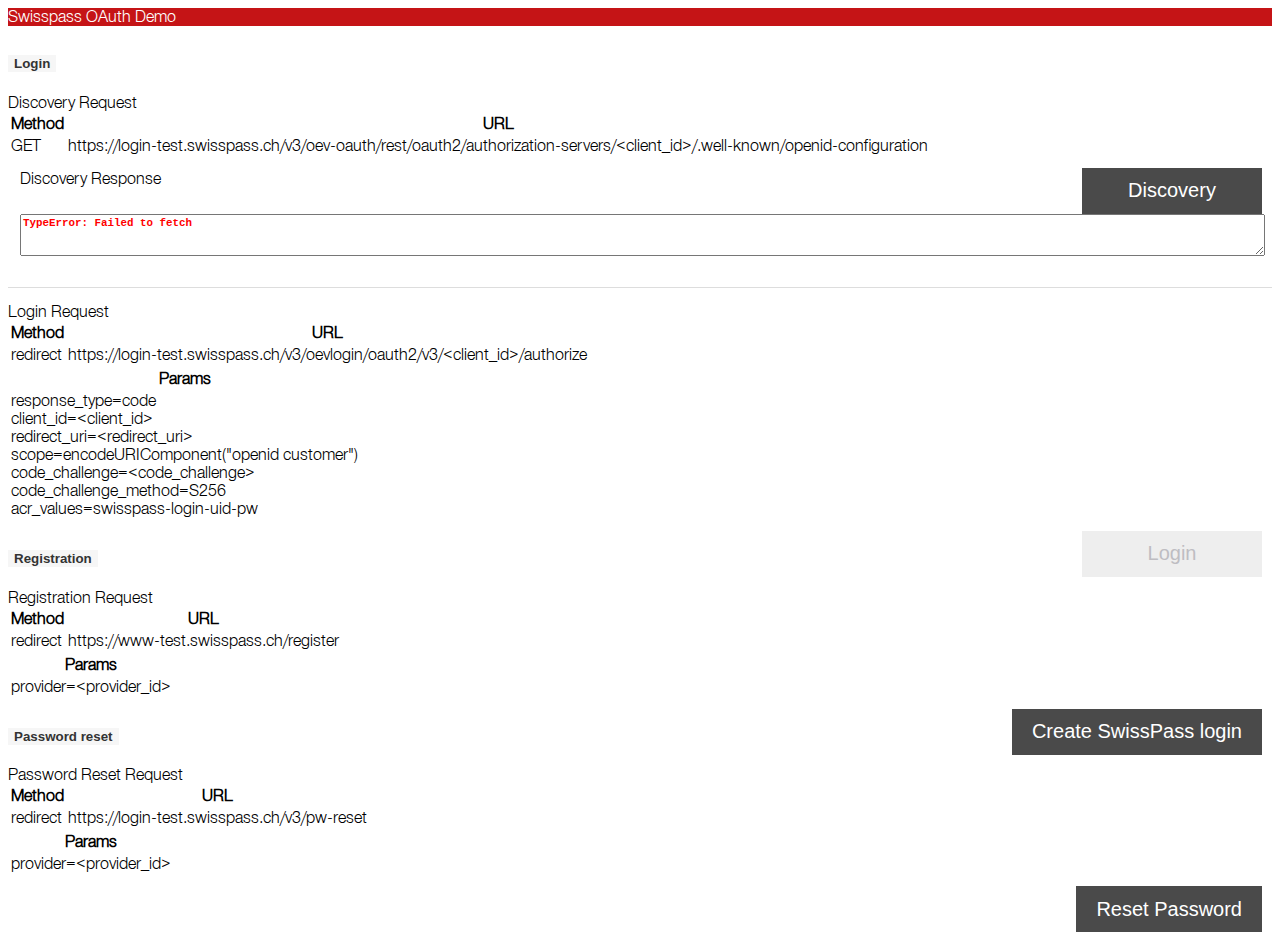
<file: demoapp/index.html>
<!DOCTYPE html>
<html lang="en">
  <head>
    <meta charset="utf-8" />
    <meta name="viewport" content="width=device-width, initial-scale=1.0" />
    <link rel="stylesheet" href="style.css" />
    <!--bootstrap css-->
    <link
      href="https://cdn.jsdelivr.net/npm/bootstrap@5.3.2/dist/css/bootstrap.min.css"
      rel="stylesheet"
      integrity="sha384-T3c6CoIi6uLrA9TneNEoa7RxnatzjcDSCmG1MXxSR1GAsXEV/Dwwykc2MPK8M2HN"
      crossorigin="anonymous"
    />
    <title>Swisspass OAuth Demo</title>
  </head>
  <header>
    <nav class="navbar" id="navbar">
      <div class="container-fluid">
        <span class="navbar-brand mb-0 h1" id="navbar-text"
          >Swisspass OAuth Demo</span
        >
      </div>
    </nav>
  </header>
  <main>
    <body id="bootstrap-override-body">
      <!--bootstrap js-->
      <script
        src="https://cdn.jsdelivr.net/npm/bootstrap@5.3.2/dist/js/bootstrap.bundle.min.js"
        integrity="sha384-C6RzsynM9kWDrMNeT87bh95OGNyZPhcTNXj1NW7RuBCsyN/o0jlpcV8Qyq46cDfL"
        crossorigin="anonymous"
      ></script>
      <script type="module" defer src="main.js"></script>
      <script type="module" defer src="utilities/setExampleContent.js"></script>
      <div class="container">
        <!--content when logged out-->
        <div class="accordion" id="accordionLoggedOut">
          <!--Login-->
          <div class="accordion-item">
            <h2 class="accordion-header">
              <button
                class="accordion-button collapsed"
                type="button"
                data-bs-toggle="collapse"
                data-bs-target="#collapseOne"
                aria-expanded="false"
                aria-controls="collapseOne"
              >
                Login
              </button>
            </h2>
            <div
              id="collapseOne"
              class="accordion-collapse collapse show"
              data-bs-parent="#accordionExample"
            >
              <div class="accordion-body">
                <div class="container">
                  <label class="form-label">Discovery Request</label>
                  <div class="row">
                    <div class="col-md-auto">
                      <table class="table-sm table-responsive-sm">
                        <thead>
                          <tr>
                            <th>Method</th>
                            <th>URL</th>
                          </tr>
                        </thead>
                        <tbody>
                          <tr>
                            <td>GET</td>
                            <td
                              id="exampleDiscoveryUrlOutput"
                              class="text-break"
                            ></td>
                          </tr>
                        </tbody>
                      </table>
                    </div>
                  </div>
                </div>

                <div class="d-grid gap-2 d-md-flex justify-content-md-end">
                  <button id="discoveryButton" class="primary-btn">
                    Discovery
                  </button>
                </div>

                <div class="response">
                  <label class="form-label">Discovery Response</label>
                  <textarea
                    class="form-control"
                    id="discoveryDataOutput"
                    placeholder="discovery info"
                    rows="3"
                    readonly
                  ></textarea>
                </div>

                <div class="separation-line"></div>

                <div class="container">
                  <label class="form-label">Login Request</label>
                  <div class="row">
                    <div class="col-md-auto">
                      <table class="table-sm table-responsive-sm">
                        <thead>
                          <tr>
                            <th>Method</th>
                            <th>URL</th>
                          </tr>
                        </thead>
                        <tbody>
                          <tr>
                            <td>redirect</td>
                            <td
                              id="exampleLoginUrlOutput"
                              class="text-break"
                            ></td>
                          </tr>
                        </tbody>
                      </table>
                    </div>
                    <div class="col-md-auto">
                      <table class="table-sm table-responsive-sm">
                        <thead>
                          <tr>
                            <th>Params</th>
                          </tr>
                        </thead>
                        <tbody>
                          <tr>
                            <td><div id="exampleLoginParamOutput"></div></td>
                          </tr>
                        </tbody>
                      </table>
                    </div>
                  </div>
                </div>

                <div class="d-grid gap-2 d-md-flex justify-content-md-end">
                  <button id="loginButton" class="primary-btn" disabled>
                    Login
                  </button>
                </div>
              </div>
            </div>
          </div>

          <!--Registration-->
          <div class="accordion-item">
            <h2 class="accordion-header">
              <button
                class="accordion-button collapsed"
                type="button"
                data-bs-toggle="collapse"
                data-bs-target="#collapseTwo"
                aria-expanded="false"
                aria-controls="collapseTwo"
              >
                Registration
              </button>
            </h2>

            <div
              id="collapseTwo"
              class="accordion-collapse collapse"
              data-bs-parent="#accordionExample"
            >
              <div class="accordion-body">
                <div class="container">
                  <label class="form-label">Registration Request</label>
                  <div class="row">
                    <div class="col-md-auto">
                      <table class="table-sm table-responsive-sm">
                        <thead>
                          <tr>
                            <th>Method</th>
                            <th>URL</th>
                          </tr>
                        </thead>
                        <tbody>
                          <tr>
                            <td>redirect</td>
                            <td
                              id="exampleRegistrationUrlOutput"
                              class="text-break"
                            ></td>
                          </tr>
                        </tbody>
                      </table>
                    </div>
                    <div class="col-md-auto">
                      <table class="table-sm table-responsive-sm">
                        <thead>
                          <tr>
                            <th>Params</th>
                          </tr>
                        </thead>
                        <tbody>
                          <tr>
                            <td>
                              <div id="exampleRegistrationParamOutput"></div>
                            </td>
                          </tr>
                        </tbody>
                      </table>
                    </div>
                  </div>
                </div>

                <div class="d-grid gap-2 d-md-flex justify-content-md-end">
                  <button id="registrationButton" class="primary-btn">
                    Create SwissPass login
                  </button>
                </div>
              </div>
            </div>
          </div>

          <!--Password reset-->
          <div class="accordion-item">
            <h2 class="accordion-header">
              <button
                class="accordion-button collapsed"
                type="button"
                data-bs-toggle="collapse"
                data-bs-target="#collapseThree"
                aria-expanded="false"
                aria-controls="collapseThree"
              >
                Password reset
              </button>
            </h2>
            <div
              id="collapseThree"
              class="accordion-collapse collapse"
              data-bs-parent="#accordionExample"
            >
              <div class="accordion-body">
                <div class="container">
                  <label class="form-label">Password Reset Request</label>
                  <div class="row">
                    <div class="col-md-auto">
                      <table class="table-sm table-responsive-sm">
                        <thead>
                          <tr>
                            <th>Method</th>
                            <th>URL</th>
                          </tr>
                        </thead>
                        <tbody>
                          <tr>
                            <td>redirect</td>
                            <td
                              id="examplePasswordResetUrlOutput"
                              class="text-break"
                            ></td>
                          </tr>
                        </tbody>
                      </table>
                    </div>
                    <div class="col-md-auto">
                      <table class="table-sm table-responsive-sm">
                        <thead>
                          <tr>
                            <th>Params</th>
                          </tr>
                        </thead>
                        <tbody>
                          <tr>
                            <td>
                              <div id="examplePasswordResetParamOutput"></div>
                            </td>
                          </tr>
                        </tbody>
                      </table>
                    </div>
                  </div>
                </div>

                <div class="d-grid gap-2 d-md-flex justify-content-md-end">
                  <button id="passwordResetButton" class="primary-btn">
                    Reset Password
                  </button>
                </div>
              </div>
            </div>
          </div>
        </div>
        <!--end of content when logged out-->

        <!--content when logged in-->
        <div class="accordion" id="accordionLoggedIn">
          <!--Token-->
          <div class="accordion-item">
            <h2 class="accordion-header">
              <button
                class="accordion-button collapsed"
                type="button"
                data-bs-toggle="collapse"
                data-bs-target="#collapseFour"
                aria-expanded="false"
                aria-controls="collapseFour"
              >
                Token
              </button>
            </h2>
            <div
              id="collapseFour"
              class="accordion-collapse collapse show"
              data-bs-parent="#accordionExample"
            >
              <div class="accordion-body">
                <!--token content-->
                <div class="container">
                  <labe
                    >Authorization Code
                    <small>(only valid to get tokens once)</small></labe
                  >
                  <textarea
                    class="form-control"
                    id="authorizationCodeOutput"
                    placeholder="authorization code"
                    rows="1"
                    readonly
                  ></textarea>
                </div>

                <div class="separation-line"></div>

                <div class="container">
                  <label class="form-label">Token Request</label>
                  <div class="row">
                    <div class="col-md-auto">
                      <table class="table-sm table-responsive-sm">
                        <thead>
                          <tr>
                            <th>Method</th>
                            <th>URL</th>
                          </tr>
                        </thead>
                        <tbody>
                          <tr>
                            <td>POST</td>
                            <td
                              id="exampleTokenUrlOutput"
                              class="text-break"
                            ></td>
                          </tr>
                        </tbody>
                      </table>
                    </div>
                    <div class="col-md-auto">
                      <table class="table-sm table-responsive-sm">
                        <thead>
                          <tr>
                            <th>Options</th>
                          </tr>
                        </thead>
                        <tbody>
                          <tr>
                            <td><div id="exampleTokenOptionsOutput"></div></td>
                          </tr>
                        </tbody>
                      </table>
                    </div>
                  </div>
                </div>

                <div class="d-grid gap-2 d-md-flex justify-content-md-end">
                  <button id="tokenButton" class="primary-btn">Token</button>
                </div>

                <div class="response">
                  <label class="form-label">Token Response</label>
                  <textarea
                    class="form-control"
                    id="tokenDataOutput"
                    placeholder="tokens"
                    rows="4"
                    readonly
                  ></textarea>
                </div>

                <div class="container">
                  <div class="row">
                    <div class="col-md-6 col-sm-12">
                      <table class="table table-borderless">
                        <tbody>
                          <tr>
                            <td>Access Token</td>
                          </tr>
                          <tr>
                            <td>
                              <textarea
                                class="form-control accessTokenDataOutput"
                                placeholder="access token"
                                rows="2"
                                readonly
                              ></textarea>
                            </td>
                          </tr>
                        </tbody>
                      </table>
                    </div>
                    <div class="col-md-6 col-sm-12">
                      <table class="table table-borderless">
                        <tbody>
                          <tr>
                            <td>Refresh Token</td>
                          </tr>
                          <tr>
                            <td>
                              <textarea
                                class="form-control refreshTokenDataOutput"
                                placeholder="refresh token"
                                rows="2"
                                readonly
                              ></textarea>
                            </td>
                          </tr>
                        </tbody>
                      </table>
                    </div>
                  </div>
                </div>

                <div class="container">
                  <div class="col-md-12 col-sm-12">
                    <table class="table table-borderless">
                      <tbody>
                        <tr>
                          <td>ID Token</td>
                        </tr>
                        <tr>
                          <td>
                            <textarea
                              class="form-control"
                              id="idTokenDataOutput"
                              placeholder="tokens"
                              rows="4"
                              readonly
                            ></textarea>
                          </td>
                        </tr>
                      </tbody>
                    </table>
                  </div>
                </div>

                <div class="d-grid gap-2 d-md-flex justify-content-md-end">
                  <button id="redoLoginButton" class="primary-btn" disabled>
                    Login
                  </button>
                </div>

                <div class="separation-line"></div>

                <div class="container">
                  <label class="form-label">Token Refresh Request</label>
                  <div class="row">
                    <div class="col-md-auto">
                      <table class="table-sm table-responsive-sm">
                        <thead>
                          <tr>
                            <th>Method</th>
                            <th>URL</th>
                          </tr>
                        </thead>
                        <tbody>
                          <tr>
                            <td>POST</td>
                            <td
                              id="exampleTokenRefreshUrlOutput"
                              class="text-break"
                            ></td>
                          </tr>
                        </tbody>
                      </table>
                    </div>
                    <div class="col-md-auto">
                      <table class="table-sm table-responsive-sm">
                        <thead>
                          <tr>
                            <th>Options</th>
                          </tr>
                        </thead>
                        <tbody>
                          <tr>
                            <td>
                              <div id="exampleTokenRefreshOptionsOutput"></div>
                            </td>
                          </tr>
                        </tbody>
                      </table>
                    </div>
                  </div>
                </div>

                <div class="d-grid gap-2 d-md-flex justify-content-md-end">
                  <button id="tokenRefreshButton" class="primary-btn">
                    Refresh Tokens
                  </button>
                </div>

                <div class="response">
                  <label class="form-label"
                    >Token Refresh Response
                    <small>(incl. AT and RT only)</small></label
                  >
                  <textarea
                    class="form-control"
                    id="refreshTokenResponseOutput"
                    placeholder="tokens"
                    rows="4"
                    readonly
                  ></textarea>
                </div>

                <div class="container">
                  <div class="row">
                    <div class="col-md-6 col-sm-12">
                      <table class="table table-borderless">
                        <tbody>
                          <tr>
                            <td>Access Token</td>
                          </tr>
                          <tr>
                            <td>
                              <textarea
                                class="form-control accessTokenDataOutput"
                                placeholder="access token"
                                rows="2"
                                readonly
                              ></textarea>
                            </td>
                          </tr>
                        </tbody>
                      </table>
                    </div>
                    <div class="col-md-6 col-sm-12">
                      <table class="table table-borderless">
                        <tbody>
                          <tr>
                            <td>Refresh Token</td>
                          </tr>
                          <tr>
                            <td>
                              <textarea
                                class="form-control refreshTokenDataOutput"
                                placeholder="refresh token"
                                rows="2"
                                readonly
                              ></textarea>
                            </td>
                          </tr>
                        </tbody>
                      </table>
                    </div>
                  </div>
                </div>
              </div>
            </div>
          </div>

          <!--Login data-->
          <div class="accordion-item" id="logindata">
            <h2 class="accordion-header">
              <button
                class="accordion-button collapsed"
                type="button"
                data-bs-toggle="collapse"
                data-bs-target="#collapseFive"
                aria-expanded="false"
                aria-controls="collapseFive"
              >
                Login data
              </button>
            </h2>
            <div
              id="collapseFive"
              class="accordion-collapse collapse"
              data-bs-parent="#accordionExample"
            >
              <div class="accordion-body">
                <!--logindata content-->

                <div class="container">
                  <label class="form-label">Userinfo Request</label>
                  <div class="row">
                    <div class="col-md-auto">
                      <table class="table-sm table-responsive-sm">
                        <thead>
                          <tr>
                            <th>Method</th>
                            <th>URL</th>
                          </tr>
                        </thead>
                        <tbody>
                          <tr>
                            <td>GET</td>
                            <td
                              id="exampleUserinfoUrlOutput"
                              class="text-break"
                            ></td>
                          </tr>
                        </tbody>
                      </table>
                    </div>
                    <div class="col-md-auto">
                      <table class="table-sm table-responsive-sm">
                        <thead>
                          <tr>
                            <th>Options</th>
                          </tr>
                        </thead>
                        <tbody>
                          <tr>
                            <td>
                              <div id="exampleUserinfoOptionsOutput"></div>
                            </td>
                          </tr>
                        </tbody>
                      </table>
                    </div>
                  </div>
                </div>

                <div class="d-grid gap-2 d-md-flex justify-content-md-end">
                  <button id="userinfoButton" class="primary-btn">
                    Userinfo
                  </button>
                </div>

                <div class="response">
                  <label class="form-label">Userinfo Response</label>
                  <textarea
                    class="form-control"
                    id="userinfoDataOutput"
                    placeholder="userinfo"
                    rows="4"
                    readonly
                  ></textarea>
                </div>

                <div class="container">
                  <label class="form-label">Logindata from userinfo </label>
                  <div class="row">
                    <div class="col-md-6 col-sm-12">
                      <table class="table table-borderless">
                        <tbody>
                          <tr>
                            <td>Login Email</td>
                            <td id="authenEmailOutputData"></td>
                          </tr>
                        </tbody>
                      </table>
                    </div>
                  </div>
                </div>

                <div class="separation-line"></div>

                <div class="container">
                  <label class="form-label">SSO-Ticket Request</label>
                  <div class="row">
                    <div class="col-md-auto">
                      <table class="table-sm table-responsive-sm">
                        <thead>
                          <tr>
                            <th>Method</th>
                            <th>URL</th>
                          </tr>
                        </thead>
                        <tbody>
                          <tr>
                            <td>GET</td>
                            <td
                              id="exampleSsoTicketUrlOutput"
                              class="text-break"
                            ></td>
                          </tr>
                        </tbody>
                      </table>
                    </div>
                    <div class="col-md-auto">
                      <table class="table-sm table-responsive-sm">
                        <thead>
                          <tr>
                            <th>Options</th>
                          </tr>
                        </thead>
                        <tbody>
                          <tr>
                            <td>
                              <div id="exampleSsoTicketOptionsOutput"></div>
                            </td>
                          </tr>
                        </tbody>
                      </table>
                    </div>
                  </div>
                </div>

                <div class="d-grid gap-2 d-md-flex justify-content-md-end">
                  <button id="ssoTicketLoginDataButton" class="primary-btn">
                    SSO-Ticket
                  </button>
                </div>

                <div class="response">
                  <label class="form-label">SSO-Ticket Response</label>
                  <textarea
                    class="form-control"
                    id="ssoTicketLoginDataOutput"
                    placeholder="sso-ticket"
                    rows="3"
                    readonly
                  ></textarea>
                </div>

                <div class="separation-line"></div>

                <div class="container">
                  <label class="form-label"
                    >Jump to logindata on swisspass.ch
                    <small>(requires valid sso-ticket)</small></label
                  >
                  <div class="row">
                    <div class="col-md-auto">
                      <table class="table-sm table-responsive-sm">
                        <thead>
                          <tr>
                            <th>Method</th>
                            <th>URL</th>
                          </tr>
                        </thead>
                        <tbody>
                          <tr>
                            <td>redirect</td>
                            <td
                              id="exampleJumpLogindataUrlOutput"
                              class="text-break"
                            ></td>
                          </tr>
                        </tbody>
                      </table>
                    </div>
                    <div class="col-md-auto">
                      <table class="table-sm table-responsive-sm">
                        <thead>
                          <tr>
                            <th>Params</th>
                          </tr>
                        </thead>
                        <tbody>
                          <tr>
                            <td>
                              <div
                                id="exampleJumpLogindataParamOutput"
                                class="text-break"
                              ></div>
                            </td>
                          </tr>
                        </tbody>
                      </table>
                    </div>
                  </div>
                </div>

                <div class="d-grid gap-2 d-md-flex justify-content-md-end">
                  <button
                    id="changeLoginDataButton"
                    class="primary-btn"
                    disabled
                  >
                    Change logindata
                  </button>
                </div>
              </div>
            </div>
          </div>

          <!--Customer data-->
          <div class="accordion-item" id="customerdata">
            <h2 class="accordion-header">
              <button
                class="accordion-button collapsed"
                type="button"
                data-bs-toggle="collapse"
                data-bs-target="#collapseSix"
                aria-expanded="false"
                aria-controls="collapseSix"
              >
                Customer data
              </button>
            </h2>
            <div
              id="collapseSix"
              class="accordion-collapse collapse"
              data-bs-parent="#accordionExample"
            >
              <div class="accordion-body">
                <!--customerdata content-->
                <div class="container">
                  <label class="form-label"
                    >Customer data from userinfo
                    <small> (see request details in Login data) </small>
                  </label>
                  <div class="row">
                    <div class="col-md-6 col-sm-12">
                      <table class="table table-borderless">
                        <tbody>
                          <tr>
                            <td>Last name</td>
                            <td id="lastNameOutputData"></td>
                          </tr>
                          <tr>
                            <td>First name</td>
                            <td id="firstNameOutputData"></td>
                          </tr>
                          <tr>
                            <td>Street</td>
                            <td id="streetOutputData"></td>
                          </tr>
                          <tr>
                            <td>Postal code</td>
                            <td id="postalCodeOutputData"></td>
                          </tr>
                          <tr>
                            <td>City</td>
                            <td id="cityOutputData"></td>
                          </tr>
                        </tbody>
                      </table>
                    </div>
                  </div>
                </div>

                <div class="d-grid gap-2 d-md-flex justify-content-md-end">
                  <button id="userinfoCustomerDataButton" class="primary-btn">
                    Userinfo
                  </button>
                </div>

                <div class="separation-line"></div>

                <div class="container">
                  <label class="form-label"
                    >SSO-Ticket
                    <small> (see request details in Login data) </small>
                  </label>

                  <textarea
                    class="form-control"
                    id="ssoTicketCustomerDataOutput"
                    placeholder="sso-ticket"
                    rows="2"
                    readonly
                  ></textarea>
                </div>

                <div class="d-grid gap-2 d-md-flex justify-content-md-end">
                  <button id="ssoTicketCustomerDataButton" class="primary-btn">
                    SSO-Ticket
                  </button>
                </div>

                <div class="container">
                  <label class="form-label"
                    >Jump to customerdata on swisspass.ch
                    <small>(requires valid sso-ticket)</small></label
                  >
                  <div class="row">
                    <div class="col-md-auto">
                      <table class="table-sm table-responsive-sm">
                        <thead>
                          <tr>
                            <th>Method</th>
                            <th>URL</th>
                          </tr>
                        </thead>
                        <tbody>
                          <tr>
                            <td>redirect</td>
                            <td
                              id="exampleJumpCustomerdataUrlOutput"
                              class="text-break"
                            ></td>
                          </tr>
                        </tbody>
                      </table>
                    </div>
                    <div class="col-md-auto">
                      <table class="table-sm table-responsive-sm">
                        <thead>
                          <tr>
                            <th>Params</th>
                          </tr>
                        </thead>
                        <tbody>
                          <tr>
                            <td>
                              <div
                                id="exampleJumpCustomerdataParamOutput"
                                class="text-break"
                              ></div>
                            </td>
                          </tr>
                        </tbody>
                      </table>
                    </div>
                  </div>
                </div>

                <div class="d-grid gap-2 d-md-flex justify-content-md-end">
                  <button
                    id="changeCustomerDataButton"
                    class="primary-btn"
                    disabled
                  >
                    Change customerdata
                  </button>
                </div>
              </div>
            </div>
          </div>

          <!--Logout-->
          <div class="accordion-item">
            <h2 class="accordion-header">
              <button
                class="accordion-button collapsed"
                type="button"
                data-bs-toggle="collapse"
                data-bs-target="#collapseSeven"
                aria-expanded="false"
                aria-controls="collapseSeven"
              >
                Logout
              </button>
            </h2>
            <div
              id="collapseSeven"
              class="accordion-collapse collapse"
              data-bs-parent="#accordionExample"
            >
              <div class="accordion-body">
                <!--logout content-->

                <div class="container">
                  <label class="form-label">Revoke Token Request</label>
                  <div class="row">
                    <div class="col-md-auto">
                      <table class="table-sm table-responsive-sm">
                        <thead>
                          <tr>
                            <th>Method</th>
                            <th>URL</th>
                          </tr>
                        </thead>
                        <tbody>
                          <tr>
                            <td>POST</td>
                            <td
                              id="exampleRevokeTokenUrlOutput"
                              class="text-break"
                            ></td>
                          </tr>
                        </tbody>
                      </table>
                    </div>
                    <div class="col-md-auto">
                      <table class="table-sm table-responsive-sm">
                        <thead>
                          <tr>
                            <th>Options</th>
                          </tr>
                        </thead>
                        <tbody>
                          <tr>
                            <td>
                              <div id="exampleRevokeTokenOptionsOutput"></div>
                            </td>
                          </tr>
                        </tbody>
                      </table>
                    </div>
                  </div>
                </div>

                <div class="container">
                  <div class="row">
                    <div class="col-md-6 col-sm-12">
                      <table class="table table-borderless">
                        <tbody>
                          <tr>
                            <td>Access Token</td>
                          </tr>
                          <tr>
                            <td>
                              <textarea
                                class="form-control accessTokenDataOutput"
                                placeholder="access token"
                                rows="2"
                                readonly
                              ></textarea>
                            </td>
                          </tr>
                        </tbody>
                      </table>
                      <div
                        class="d-grid gap-2 d-md-flex justify-content-md-end"
                      >
                        <button
                          id="revokeAccessTokenButton"
                          class="primary-btn"
                        >
                          Revoke AT
                        </button>
                      </div>
                    </div>
                    <div class="col-md-6 col-sm-12">
                      <table class="table table-borderless">
                        <tbody>
                          <tr>
                            <td>Refresh Token</td>
                          </tr>
                          <tr>
                            <td>
                              <textarea
                                class="form-control refreshTokenDataOutput"
                                placeholder="refresh token"
                                rows="2"
                                readonly
                              ></textarea>
                            </td>
                          </tr>
                        </tbody>
                      </table>
                      <div
                        class="d-grid gap-2 d-md-flex justify-content-md-end"
                      >
                        <button
                          id="revokeRefreshTokenButton"
                          class="primary-btn"
                        >
                          Revoke RT
                        </button>
                      </div>
                    </div>
                  </div>
                </div>

                <div class="separation-line"></div>

                <div class="container">
                  <label class="form-label"
                    >Logout Request
                    <small>(AT and RT have to be revoked first)</small></label
                  >
                  <div class="row">
                    <div class="col-md-auto">
                      <table class="table-sm table-responsive-sm">
                        <thead>
                          <tr>
                            <th>Method</th>
                            <th>URL</th>
                          </tr>
                        </thead>
                        <tbody>
                          <tr>
                            <td>redirect</td>
                            <td
                              id="exampleLogoutUrlOutput"
                              class="text-break"
                            ></td>
                          </tr>
                        </tbody>
                      </table>
                    </div>
                    <div class="col-md-auto">
                      <table class="table-sm table-responsive-sm">
                        <thead>
                          <tr>
                            <th>Params</th>
                          </tr>
                        </thead>
                        <tbody>
                          <tr>
                            <td>
                              <div id="exampleLogoutParamOutput"></div>
                            </td>
                          </tr>
                        </tbody>
                      </table>
                    </div>
                  </div>
                </div>

                <div class="d-grid gap-2 d-md-flex justify-content-md-end">
                  <button id="logoutButton" class="primary-btn" disabled>
                    Logout
                  </button>
                </div>
              </div>
            </div>
          </div>
        </div>
        <!--end of content when logged in-->
      </div>
    </body>
  </main>

  <footer></footer>
</html>
</file>
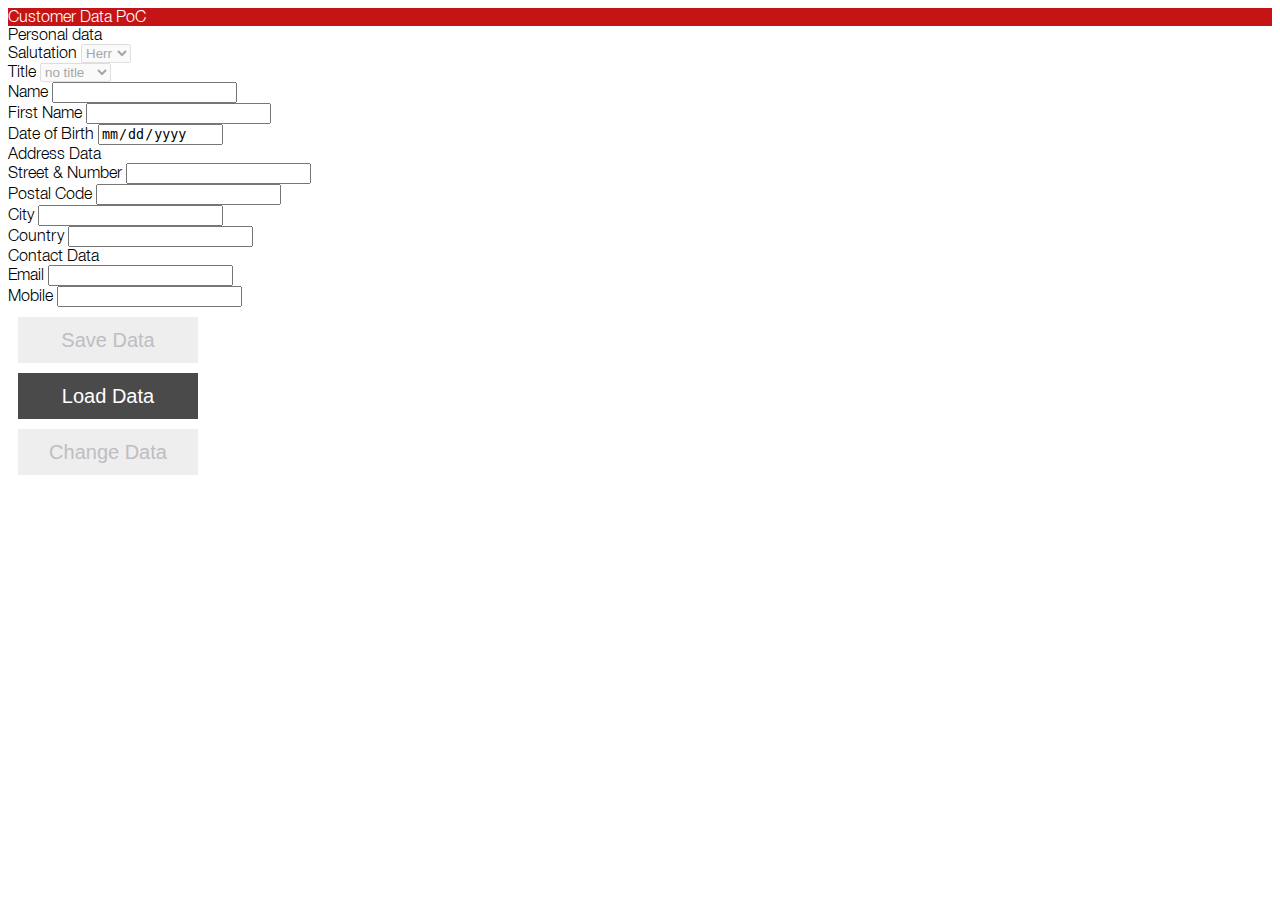
<file: poc_customerdata/index.html>
<!DOCTYPE html>
<html lang="en">
  <head>
    <meta charset="utf-8" />
    <meta name="viewport" content="width=device-width, initial-scale=1.0" />
    <link rel="stylesheet" href="style.css" />
    <!--bootstrap css-->
    <link
      href="https://cdn.jsdelivr.net/npm/bootstrap@5.3.2/dist/css/bootstrap.min.css"
      rel="stylesheet"
      integrity="sha384-T3c6CoIi6uLrA9TneNEoa7RxnatzjcDSCmG1MXxSR1GAsXEV/Dwwykc2MPK8M2HN"
      crossorigin="anonymous"
    />
    <title>Customer Data PoC</title>
  </head>
  <header>
    <nav class="navbar" id="navbar">
      <div class="container-fluid">
        <span class="navbar-brand mb-0 h1" id="navbar-text"
          >Customer Data PoC</span
        >
      </div>
    </nav>
  </header>
  <main>
    <body id="bootstrap-override-body">
      <!--bootstrap js-->
      <script
        src="https://cdn.jsdelivr.net/npm/bootstrap@5.3.2/dist/js/bootstrap.bundle.min.js"
        integrity="sha384-C6RzsynM9kWDrMNeT87bh95OGNyZPhcTNXj1NW7RuBCsyN/o0jlpcV8Qyq46cDfL"
        crossorigin="anonymous"
      ></script>
      <script type="module" defer src="main.js"></script>
      <form id="customerDataForm">
        <div class="container">
          <div class="row">
            <div class="col-md-6 col-sm-12">
              <label>Personal data</label>
              <div class="mb-1">
                <label for="anrede" class="form-label">Salutation</label>
                <select class="form-select" id="anrede" disabled>
                  <option value="Herr">Herr</option>
                  <option value="Frau">Frau</option>
                </select>
              </div>
              <div class="mb-1">
                <label for="titel" class="form-label">Title</label>
                <select class="form-select" id="titel" disabled>
                  <option value="no title" selected>no title</option>
                  <option value="DR">Dr.</option>
                  <option value="PROF">Prof.</option>
                  <option value="DR_PROF">Prof. Dr.</option>
                </select>
              </div>
              <div class="mb-1">
                <label for="name" class="form-label">Name</label>
                <input type="text" class="form-control" id="name" readonly />
              </div>
              <div class="mb-1">
                <label for="vorname" class="form-label">First Name</label>
                <input type="text" class="form-control" id="vorname" readonly />
              </div>
              <div class="mb-1">
                <label for="geburtsdatum" class="form-label"
                  >Date of Birth</label
                >
                <input
                  type="date"
                  class="form-control"
                  id="geburtsdatum"
                  readonly
                />
              </div>
            </div>
            <div class="col-md-6 col-sm-12">
              <label>Address Data</label>
              <div class="mb-1">
                <label for="strasseHnr" class="form-label"
                  >Street & Number</label
                >
                <input
                  type="text"
                  class="form-control"
                  id="strasseHnr"
                  readonly
                />
              </div>
              <div class="mb-1">
                <label for="plz" class="form-label">Postal Code</label>
                <input
                  type="text"
                  class="form-control"
                  id="plz"
                  pattern="[0-9]{4,5}"
                  title="Please enter a 4 or 5-digit postal code."
                  readonly
                />
              </div>
              <div class="mb-1">
                <label for="ort" class="form-label">City</label>
                <input type="text" class="form-control" id="ort" readonly />
              </div>
              <div class="mb-1">
                <label for="land" class="form-label">Country</label>
                <input type="text" class="form-control" id="land" readonly />
              </div>
            </div>
          </div>

          <div class="row">
            <div class="col-md-6 col-sm-12">
              <label>Contact Data</label>
              <div class="mb-1">
                <label for="email" class="form-label">Email</label>
                <input type="email" class="form-control" id="email" readonly />
              </div>
              <div class="mb-1">
                <label for="mobil" class="form-label">Mobile</label>
                <input
                  type="tel"
                  class="form-control"
                  id="mobil"
                  pattern="(\+41|0)[0-9]{9}"
                  title="Please enter a valid mobile number starting with +41 or 0, followed by 9 digits."
                  readonly
                />
              </div>
            </div>
          </div>
        </div>

        <div class="container">
          <div class="row">
            <div class="col-md-4 col-sm-12">
              <div class="d-grid gap-2 d-md-flex justify-content-md-end">
                <button
                  type="submit"
                  id="saveCustomerDataButton"
                  class="primary-btn"
                  disabled
                >
                  Save Data
                </button>
              </div>
            </div>
          </div>
        </div>
      </form>

      <div class="container">
        <div class="row">
          <div class="col-md-4 col-sm-12">
            <div class="d-grid gap-2 d-md-flex justify-content-md-end">
              <button id="loadCustomerDataButton" class="primary-btn">
                Load Data
              </button>
            </div>
          </div>
        </div>
      </div>
      <div class="container">
        <div class="row">
          <div class="col-md-4 col-sm-12">
            <div class="d-grid gap-2 d-md-flex justify-content-md-end">
              <button
                id="changeCustomerDataButton"
                class="primary-btn"
                disabled
              >
                Change Data
              </button>
            </div>
          </div>
        </div>
      </div>
    </body>
  </main>

  <footer></footer>
</html>
</file>
<file: demoapp/style.css>
@font-face {
    font-family: SBBWeb-Light;
    /* use lowercase letters for the font URL. 
    Uppercase letters can give unexpected results in IE. 
    soruce: https://www.w3schools.com/css/css3_fonts.asp */
    src: url(fonts/SBBWeb-Light.woff2) format('woff2');
}

#bootstrap-override-body {
    background-color: #FFFFFF;
    font-family: SBBWeb-Light;
}

#navbar {
    background-color: #C51416;
}

#navbar-text {
    color: #FFFFFF;
}

.error {
    color: red !important;
    font-weight: bold !important;
}

.container textarea {
    height:auto;
    width: 99%;
    font-size: smaller;
}

.response {
    padding: 12px 0px 12px 12px;
}

.separation-line {
    border-bottom: 1px solid #DDDDDD;
    margin: 15px 0px 15px 0px;
}

input {
    margin-right: 2px;
}

#accordionLoggedOut,
#accordionLoggedIn {
    display: none;
    margin: 10px 0px 10px 0px;
}

button.accordion-button {
    background-color: #F6F6F6;
    color: #333333;
    border: none;
    font-weight: bold;
}

button.accordion-button:not(.collapsed) {
    background-color: #F6F6F6;
    color: #333333;
}

button.accordion-button:focus {
    box-shadow: none;
}

textarea#authorizationCodeOutput,
textarea#ssoTicketCustomerDataOutput {
    resize: none !important;
}

textarea:focus {
    box-shadow: 0 0 0 0.1rem #767676 !important;
    border-color: #767676 !important;
}

.primary-btn {
    color: #FFFFFF;
    font-size: 20px;
    height: 46px;
    min-width: 180px;
    background-color: #4A4A4A;
    border: none;
    padding: 7.5px 20px;
    margin: 10px 10px 0px 10px;
    float: right;
}

.primary-btn:hover {
    background-color: #333333;
    transition: 0.5s;
}

.primary-btn:disabled {
    background-color: #eeeeee;
    color: #bebdc2;
}

@media only screen and (max-width: 480px) {
    .container {
        font-size: small;
    }

    .primary-btn {
        width: 100%;
        margin: 5px 0px 5px 0px;
    }

}
</file>
<file: poc_customerdata/style.css>
@font-face {
    font-family: SBBWeb-Light;
    /* use lowercase letters for the font URL. 
    Uppercase letters can give unexpected results in IE. 
    soruce: https://www.w3schools.com/css/css3_fonts.asp */
    src: url(fonts/SBBWeb-Light.woff2) format('woff2');
}

#bootstrap-override-body {
    background-color: #FFFFFF;
    font-family: SBBWeb-Light;
}

#navbar {
    background-color: #C51416;
}

#navbar-text {
    color: #FFFFFF;
}

.error {
    color: red !important;
    font-weight: bold !important;
}

.container textarea {
    height:auto;
    width: 99%;
    font-size: smaller;
}

.response {
    padding: 12px 0px 12px 12px;
}

.separation-line {
    border-bottom: 1px solid #DDDDDD;
    margin: 15px 0px 15px 0px;
}

input {
    margin-right: 2px;
}

.primary-btn {
    color: #FFFFFF;
    font-size: 20px;
    height: 46px;
    min-width: 180px;
    background-color: #4A4A4A;
    border: none;
    padding: 7.5px 20px;
    margin: 10px 10px 0px 10px;
}

.primary-btn:hover {
    background-color: #333333;
    transition: 0.5s;
}

.primary-btn:disabled {
    background-color: #eeeeee;
    color: #bebdc2;
}

@media only screen and (max-width: 480px) {
    .container {
        font-size: small;
    }

    .primary-btn {
        width: 100%;
        margin: 5px 0px 5px 0px;
    }

}
</file>
